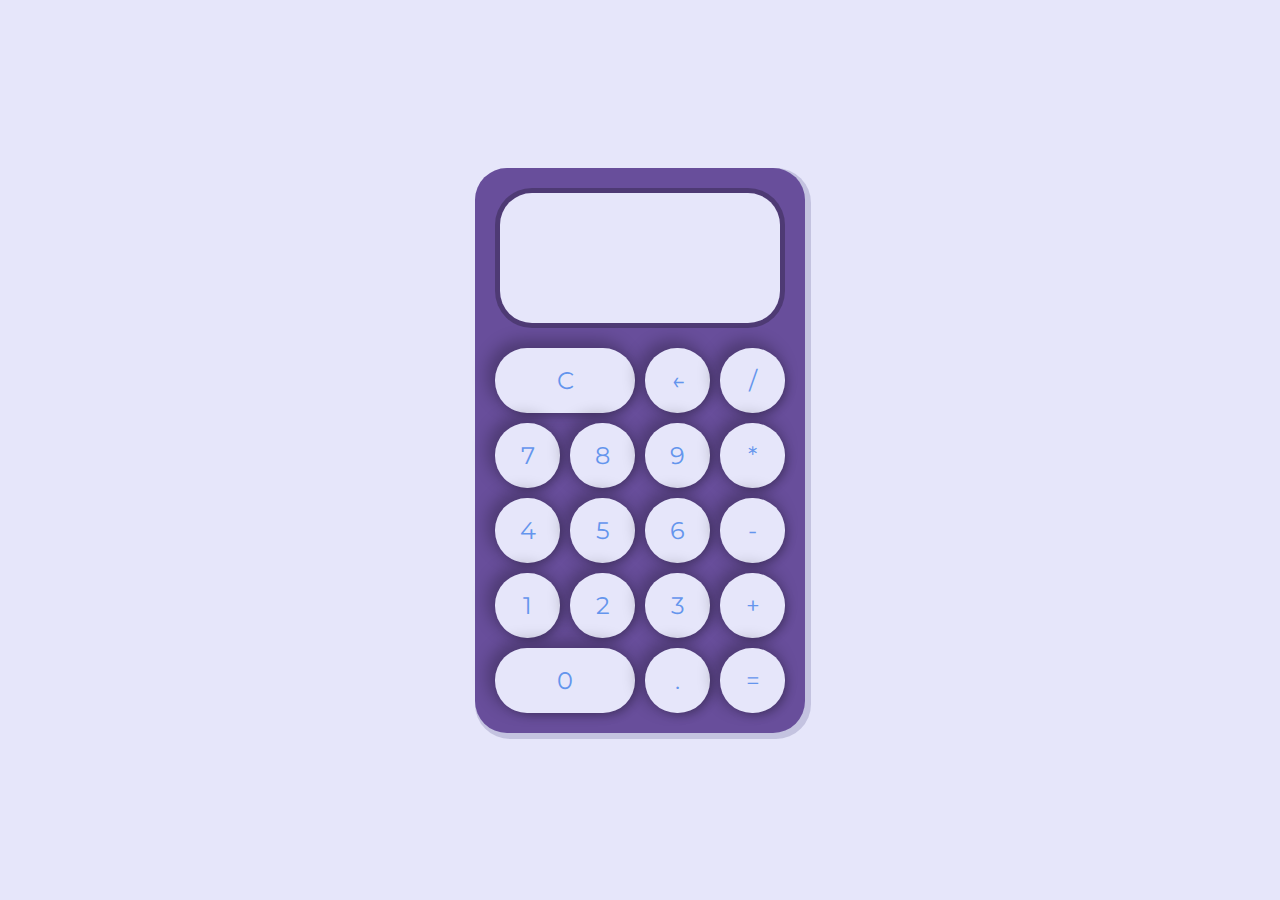
<file: Mod 02/S08/index.html>
<!DOCTYPE html>
<html lang="en">
<head>
    <meta charset="UTF-8">
    <meta name="viewport" content="width=device-width, initial-scale=1.0">
    <title>Calculadora</title>
    <link href="https://fonts.googleapis.com/css2?family=Montserrat:ital,wght@0,100..900;1,100..900&display=swap" rel="stylesheet">
    <link href="estilos.css" rel="stylesheet"/>
    <script src="Display.js" type="text/javascript"></script>
    <script src="Calculadora.js" type="text/javascript"></script>
    <script src="script.js" type="text/javascript" defer></script>
     
</head>
<body>
    <div class="container">
        <div class="calculadora">
            <div class="display">
                <div id="valor-anterior"></div>
                <div id="valor-actual"></div>
            </div>
            <button class="col-2" onclick="display.borrarTodo()">C</button>
            <button onclick="display.borrar()">&larr;</button>
            <button class="operador" value="dividir">/</button>
            <button class="numero">7</button>
            <button class="numero">8</button>
            <button class="numero">9</button>
            <button class="operador" value="multiplicar">*</button>
            <button class="numero">4</button>
            <button class="numero">5</button>
            <button class="numero">6</button>
            <button class="operador" value="restar">-</button>
            <button class="numero">1</button>
            <button class="numero">2</button>
            <button class="numero">3</button>
            <button class="operador" value="sumar">+</button>
            <button class="col-2 numero">0</button>
            <button class="numero">.</button>
            <button class="operador" value="igual">=</button>
        </div>
    </div>       
</body>
</html>
</file>
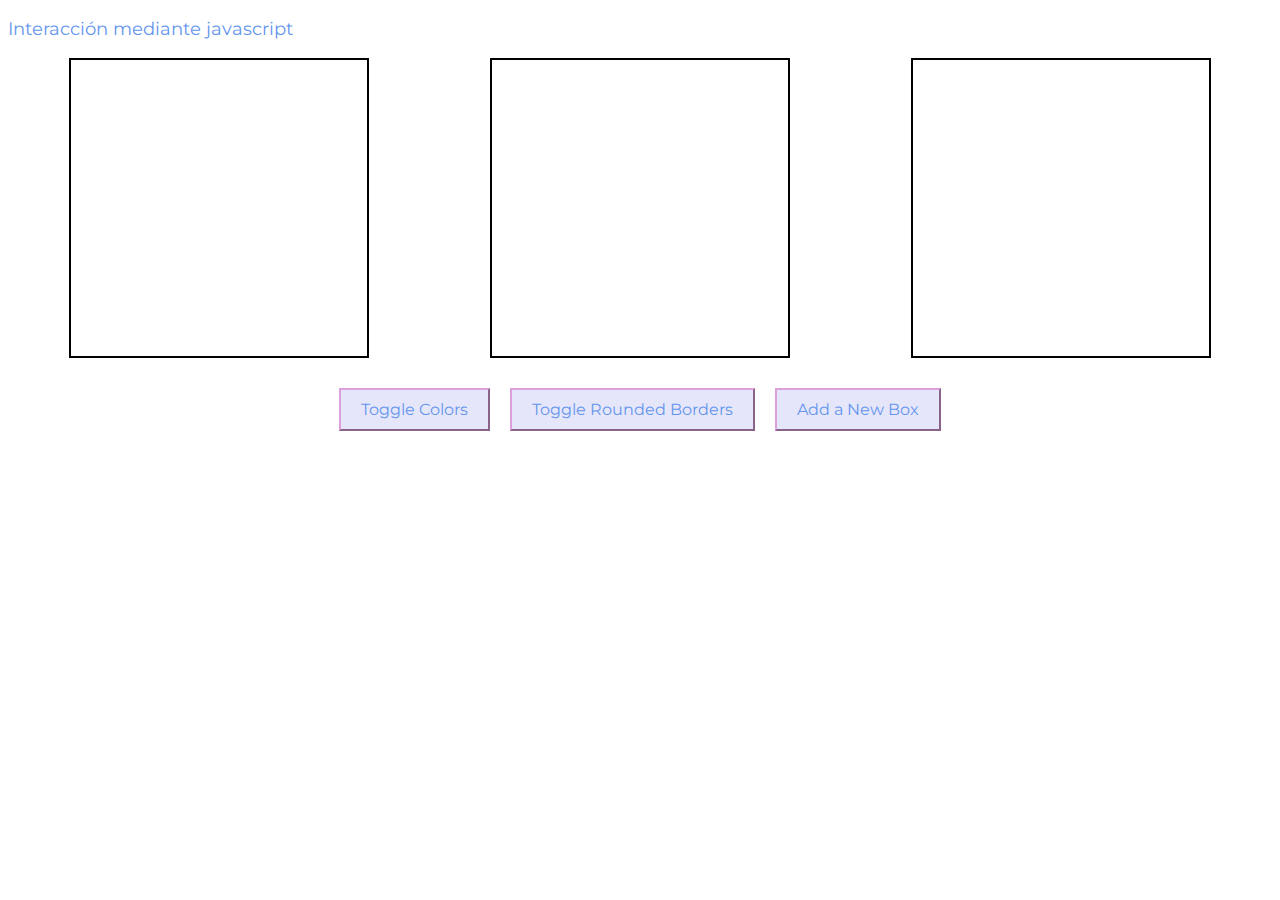
<file: Mod 03/S09/javascript.html>
<!DOCTYPE html>
<html lang="en">
<head>
<meta charset="UTF-8">
<meta name="viewport" content="width=device-width, initial-scale=1.0">
<title> Interacción mediante javascript</title>
<link href="https://fonts.googleapis.com/css2?family=Montserrat:ital,wght@0,100..900;1,100..900&display=swap" rel="stylesheet">
<style>
    .container {
        display: flex;
        flex-wrap: wrap;
        justify-content:space-around;
        font-family: 'Montserrat',serif;
        
    }
    .box {
        width: 300px;
        height: 300px;
        border: 2px solid black;
        margin-bottom: 20px;
        box-sizing: border-box;
    }
    .button-container {
        display: flex;
        justify-content: center;

    }
    button {
        margin: 10px;
        padding: 10px 20px;
        font-size: 16px;
        cursor: pointer;
        font-family: 'Montserrat',serif;
        color:cornflowerblue;
        background-color: lavender ;
        border-color: plum;
    }
</style>
</head>
<body>
    <div>
        <p style="color: cornflowerblue; font-size: 18px; font-family: 'Montserrat';"> Interacción mediante javascript</p>
    </div>
    <div class="container">
        <div class="box" id="box1"></div>
        <div class="box" id="box2"></div>
        <div class="box" id="box3"></div>
    </div>
    <div class="button-container">
        <button onclick="toggleColors()">Toggle Colors</button>
        <button onclick="toggleBorders()">Toggle Rounded Borders</button>
        <button onclick="addBox()">Add a New Box</button>
    </div>

    <script>
        let boxes = document.querySelectorAll('.box');
        let colors = ['rgb(100,149,237)', 'rgb(230,230,250)', 'rgb(221,160,221)'];
        let colored = false;
        let roundedBorders = false; 

        function toggleColors() {
            colored = !colored;
            boxes.forEach((box, indice) => {
                box.style.backgroundColor = colored ? colors[indice] : 'transparent';
            });
        }

        function toggleBorders() {
            roundedBorders = !roundedBorders;
            boxes.forEach(box => {
                box.style.borderRadius = roundedBorders ? '10px' : '0';
            });
        }

        function addBox() {
            let newBox = document.createElement('div');
            newBox.className = 'box';
            newBox.style.border = '1px solid black';
            document.querySelector('.container').appendChild(newBox);
        }
    </script>
</body>
</html>
</file>
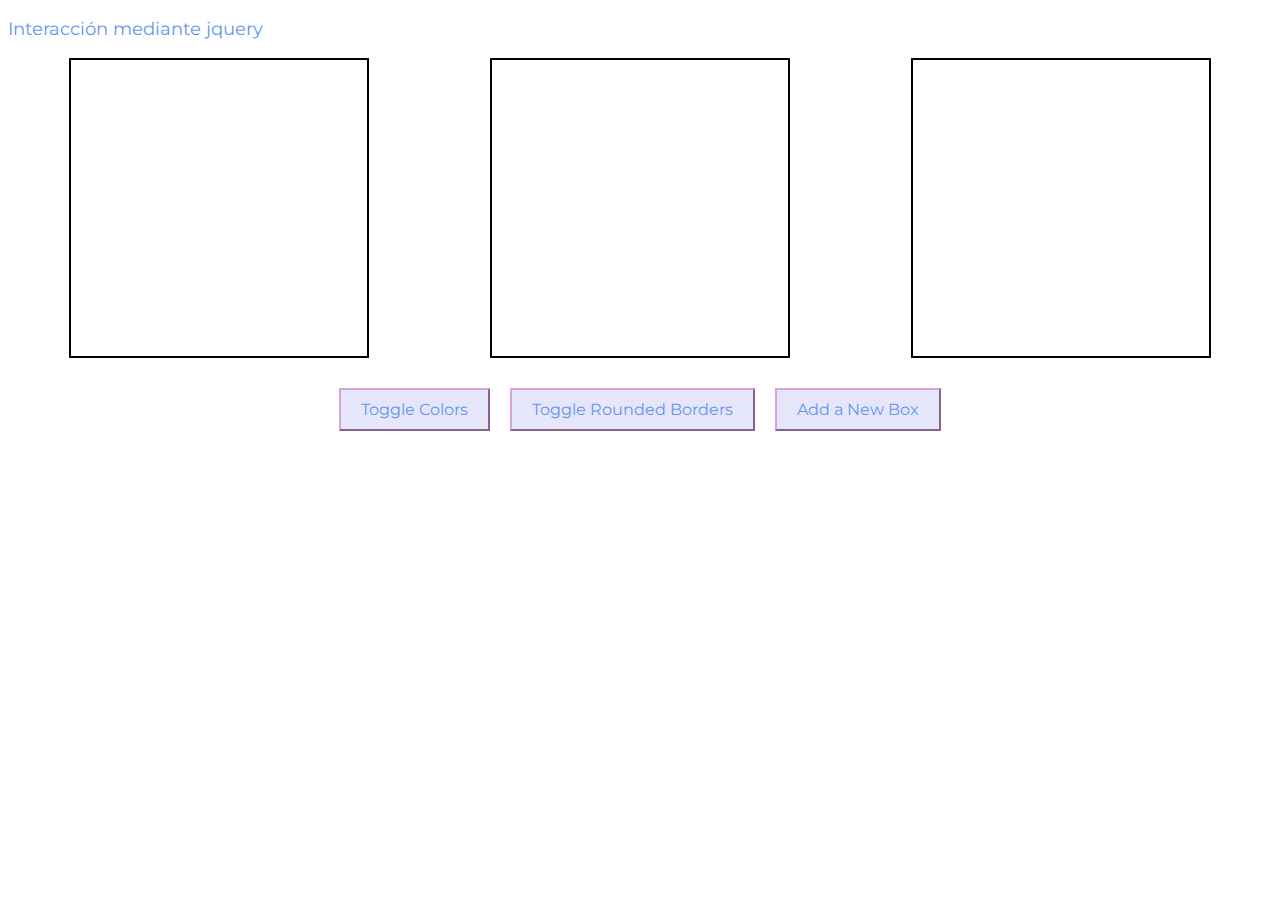
<file: Mod 03/S09/jquery.html>
<!DOCTYPE html>
<html lang="en">
<head>
<meta charset="UTF-8">
<meta name="viewport" content="width=device-width, initial-scale=1.0">
<title> Interacción mediante jQuery</title>
<link href="https://fonts.googleapis.com/css2?family=Montserrat:ital,wght@0,100..900;1,100..900&display=swap" rel="stylesheet">
<style>
    .container {
        display: flex;
        flex-wrap: wrap;
        justify-content:space-around;
        font-family: 'Montserrat',serif;
    }
    .box {
        width: 300px;
        height: 300px;
        border: 2px solid black;
        margin-bottom: 20px;
        box-sizing: border-box;
    }
    .button-container {
        display: flex;
        justify-content: center;
    }
    button {
        margin: 10px;
        padding: 10px 20px;
        font-size: 16px;
        cursor: pointer;
        font-family: 'Montserrat',serif;
        color:cornflowerblue;
        background-color: lavender ;
        border-color: plum;

    }
</style>
</head>
<body>
    <div>
        <p style="color: cornflowerblue; font-size: 18px; font-family: 'Montserrat';"> Interacción mediante jquery</p>
    </div>
    <div class="container">
        <div class="box"></div>
        <div class="box"></div>
        <div class="box"></div>
    </div>
    <div class="button-container">
        <button id="toggle-colors">Toggle Colors</button>
        <button id="toggle-borders">Toggle Rounded Borders</button>
        <button id="add-box">Add a New Box</button>
    </div>

    <script src="https://code.jquery.com/jquery-3.6.0.min.js"></script>
    <script>
        $(document).ready(function() {
            let boxes = $('.box');
            let colors = ['rgb(100,149,237)', 'rgb(230,230,250)', 'rgb(221,160,221)'];
            let colored = false;
            let roundedBorders = false;

            $('#toggle-colors').click(function() {
                colored = !colored;
                boxes.each(function(indice) {
                    $(this).css('background-color', colored ? colors[indice] : 'transparent');
                    //$(this).css( "backgroundColor", colors[indice]);
                });
            });

            $('#toggle-borders').click(function() {
                roundedBorders = !roundedBorders;
                boxes.css('border-radius', roundedBorders ? '10px' : '0');
            });

            $('#add-box').click(function() {
                let newBox = $('<div class="box"></div>').css('border', '1px solid black');
                $('.container').append(newBox);
            });
        });
    </script>
</body>
</html>
</file>
<file: Mod 02/S08/estilos.css>
*{
    font-family: 'Montserrat',serif;
    color:cornflowerblue;

   }
   
   body{
    margin: 0;
    background-color:lavender;
   }
   
   .container{
    display: flex;
    justify-content: center;
    align-items: center;
    height: 100vh;
   }

   .calculadora{
    display: grid;
    grid-template-columns: repeat(4, 75px);
    grid-template-rows: 160px repeat(5,75px);
    background-color: rgb(104, 78, 155);
    padding: 15px;
    border-radius: 32px;
    box-shadow: 3px 3px 0px 3px #3a357733;
   }

   button{
    cursor: pointer;
    margin: 5px;
    padding: 0;
    border-radius: 32px;
    font-size: 1.5em;
    border: none;
    background-color: lavender;
    box-shadow: 5px 5px 10px -3px #00000040, -5px -5px 15px 3px #00000040;

   }

   button:active{
    background-color: rgb(183, 183, 241);
    
   }

   button:focus{
    outline: none;

   }
   .col-2{
    grid-column: span 2;
   }

   .display{
    grid-column: 1/-1;
    padding: 16px;
    display: flex;
    margin: 10px 10px 20px;
    flex-direction: column;
    align-items: flex-end;
    background-color: lavender;
    border-radius: 32px;
    text-align: right;
    justify-content: space-between;
    word-break: break-all;
    box-shadow: 0px 0px 0px 5px #00000040;

   }

   #valor-actual{
    font-size: 1.5em;
   }

   #valor-anterior{
    font-size: 2em;
   }
</file>
